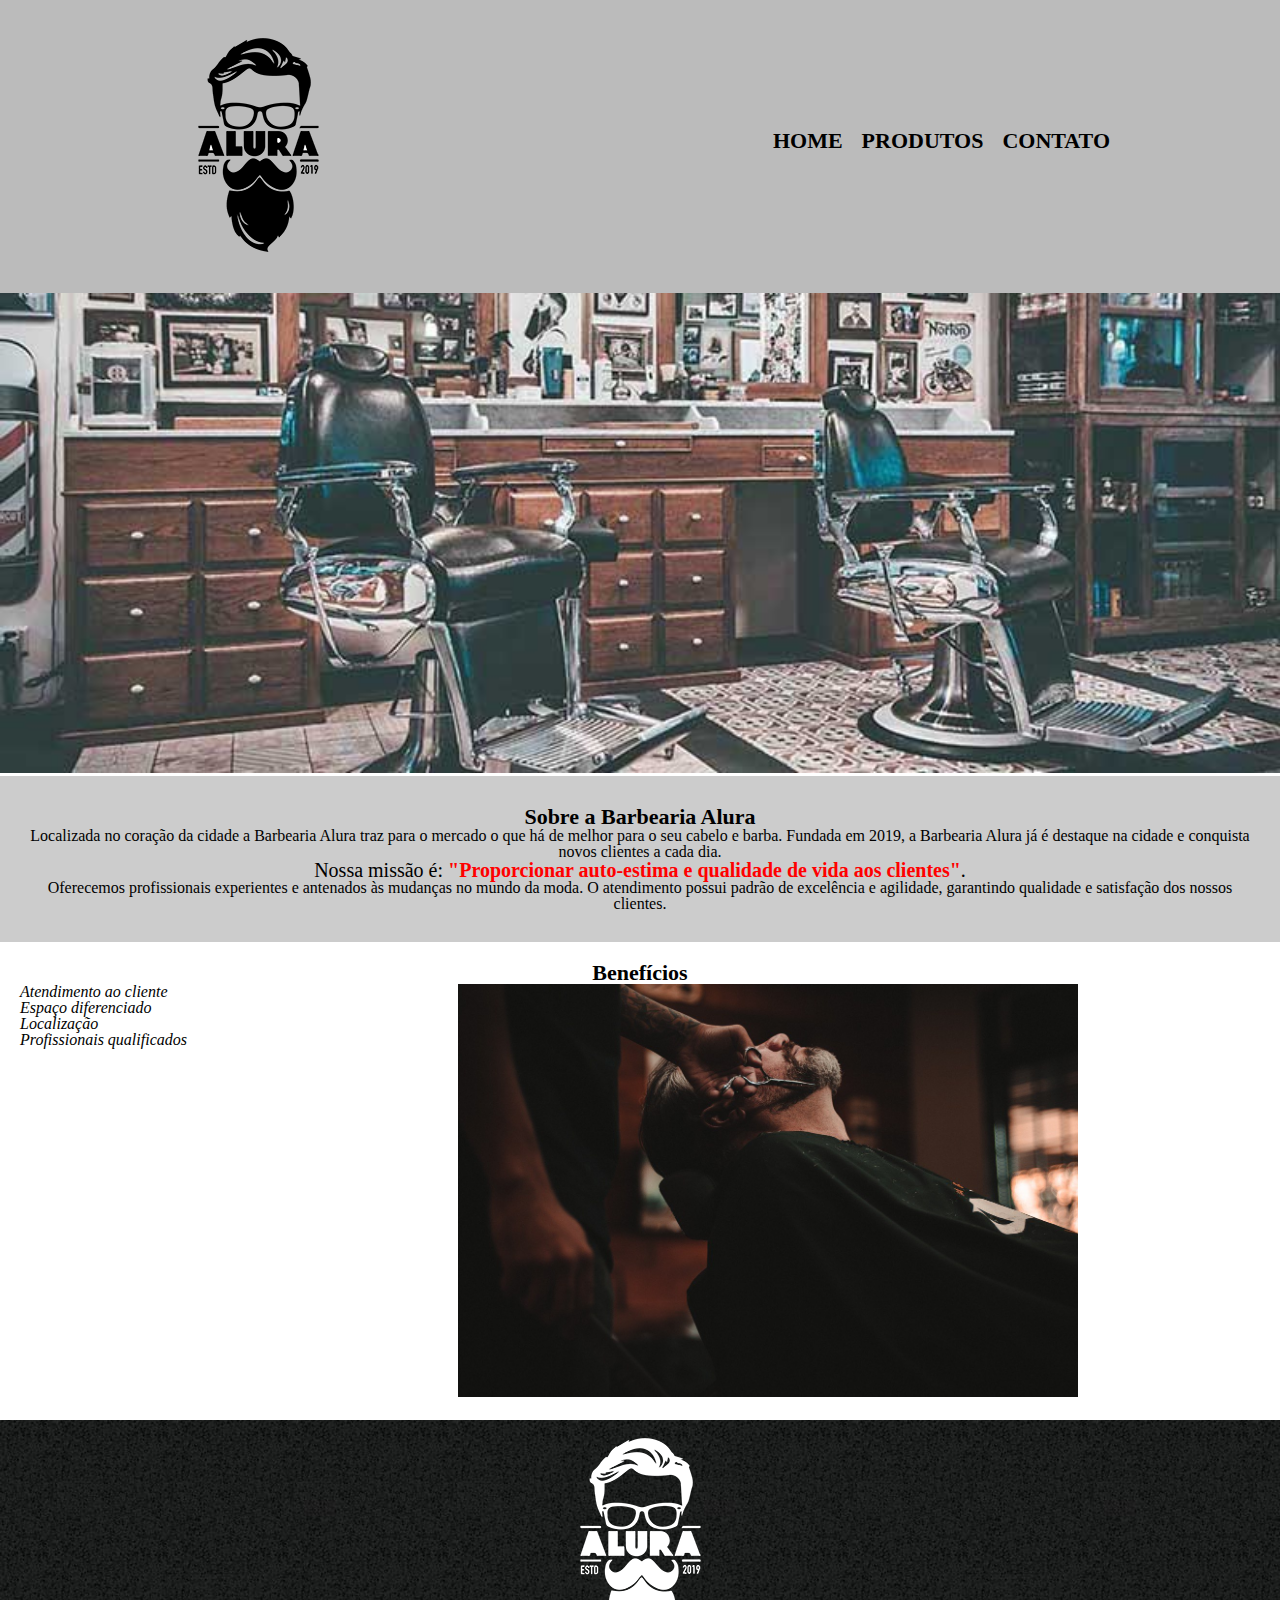
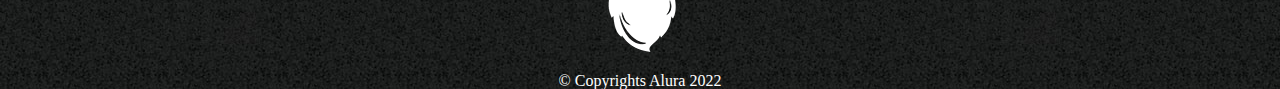
<file: index.html>
<!DOCTYPE html>
<html lang="pt-br">
    <head>
        <meta charset="UTF-8">
        <title>Barbearia Alura</title>
        <link rel="stylesheet" href="reset.css">
        <link rel="stylesheet" href="style.css">
    </head>
    <body>
        <header>
            <div class="caixa">
                <h1><img src="logo.png"></h1>

                <nav>
                    <ul>
                        <li><a href="index.html">Home</a></li>
                        <li><a href="produtos.html">Produtos</a></li>
                        <li><a href="contato.html">Contato</a></li>
                    </ul>
                </nav>
            </div>
        </header>
        
        <img id="banner" src="banner.jpg">
        
        <div class="principal">
            <h2 class="titulo-centralizado">Sobre a Barbearia Alura</h2>

            <p>Localizada no coração da cidade a <strong>Barbearia Alura</strong> traz para o mercado o que há de melhor para o seu cabelo e barba. Fundada em 2019, a Barbearia Alura já é destaque na cidade e conquista novos clientes a cada dia.</p>

            <p id= "missao"><em>Nossa missão é: <strong>"Proporcionar auto-estima e qualidade de vida aos clientes"</strong>.</em></p>

            <p>Oferecemos profissionais experientes e antenados às mudanças no mundo da moda. O atendimento possui padrão de excelência e agilidade, garantindo qualidade e satisfação dos nossos clientes.</p>
        </div>

        <div class="beneficios">
            <h3 class="titulo-centralizado">Benefícios</h3>

            <ul>
                <li class="itens">Atendimento ao cliente</li>
                <li class="itens">Espaço diferenciado</li>
                <li class="itens">Localização</li>
                <li class="itens">Profissionais qualificados</li>
            </ul>

            <img src="beneficios.jpg" class="imagembeneficios">
        </div>

        <footer>
            <img src="logo-branco.png">
            <p class="copyright">&copy; Copyrights Alura 2022</p>
        </footer>
    </body>
    
</html>
</file>
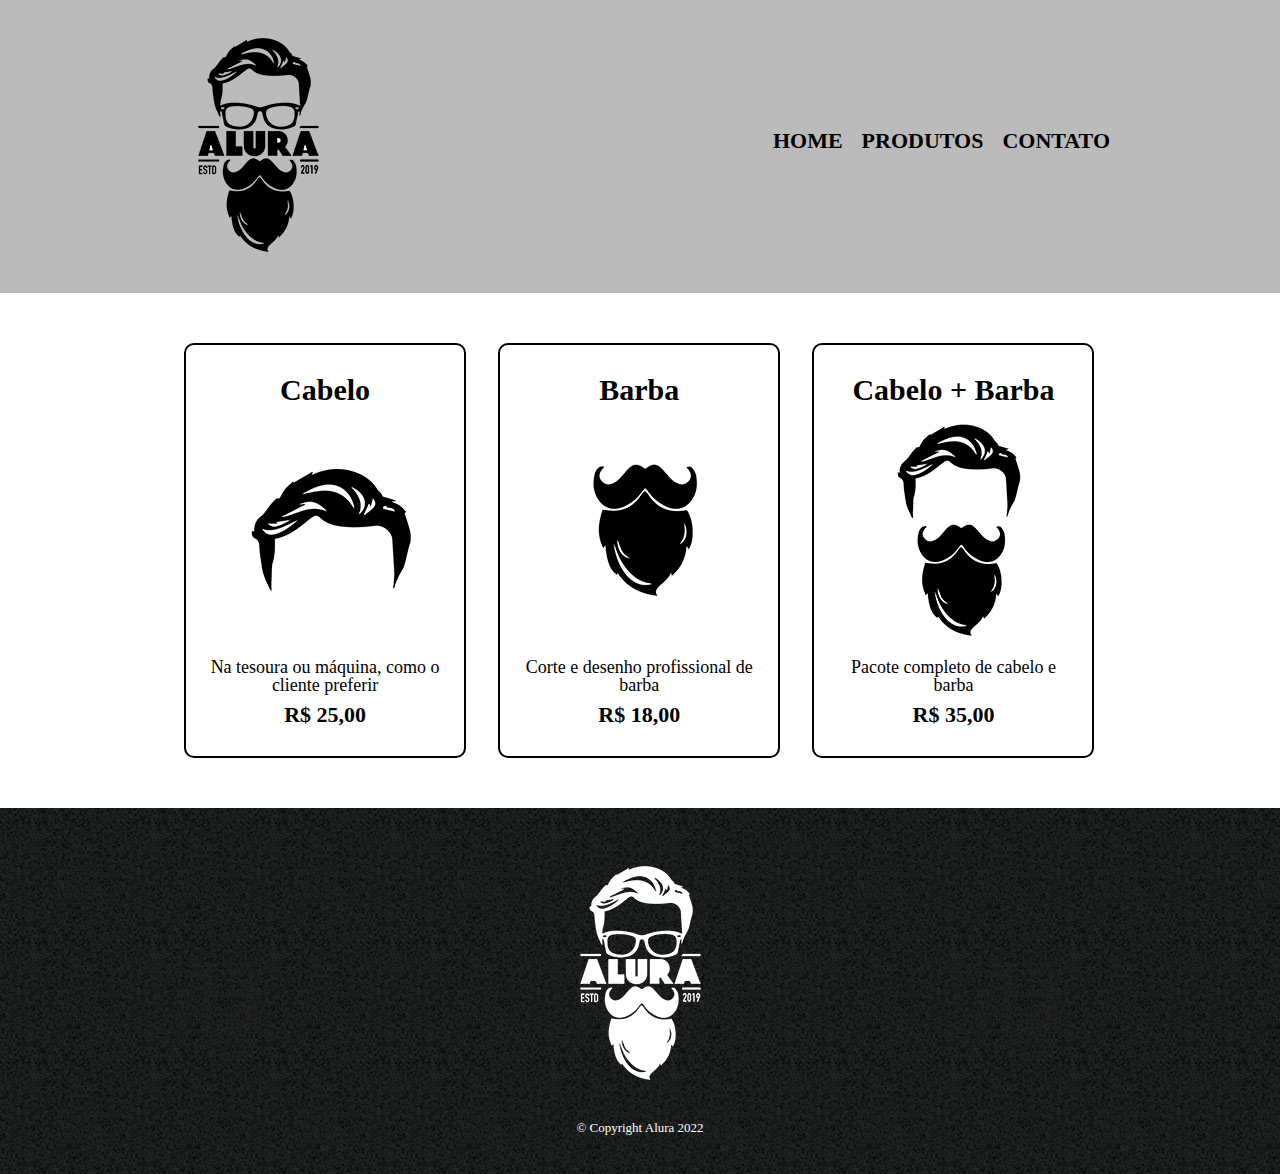
<file: produtos.html>
<!DOCTYPE html>
<html lang="pt-br">
    <head>
        <meta charset="UTF-8">
        <title>Barbearia Alura</title>
        <link rel="stylesheet" href="reset.css">
        <link rel="stylesheet" href="produtos.css">
    </head>
    <body>
        <header>
            <div class="caixa">
                <h1><img src="logo.png"></h1>

                <nav>
                    <ul>
                        <li><a href="index.html">Home</a></li>
                        <li><a href="produtos.html">Produtos</a></li>
                        <li><a href="contato.html">Contato</a></li>
                    </ul>
                </nav>
            </div>
        </header>

        <main>
            <ul class="produtos">
                <li>
                    <h2>Cabelo</h2>
                    <img src="cabelo.jpg">
                    <p class="produto-descricao">Na tesoura ou máquina, como o cliente preferir</p>
                    <p class="produto-preco">R$ 25,00</p>
                </li>
                <li>
                    <h2>Barba</h2>
                    <img src="barba.jpg">
                    <p class="produto-descricao">Corte e desenho profissional de barba</p>
                    <p class="produto-preco">R$ 18,00</p>
                </li>
                <li>
                    <h2>Cabelo + Barba</h2>
                    <img src="cabelo+barba.jpg">
                    <p class="produto-descricao">Pacote completo de cabelo e barba</p>
                    <p class="produto-preco">R$ 35,00</p>
                </li>
            </ul>
        </main>

        <footer>
            <img src="logo-branco.png">
            <p class="copyright">&copy; Copyright Alura 2022</p>
        </footer>
    </body>
</html>
</file>
<file: style.css>
header {
    background: #BBBBBB;
    padding: 20px 0;
}

.caixa {
    position: relative;
    width: 940px;
    margin: 0 auto;
}

nav {
    position: absolute;
    top: 110px;
    right: 0;
}

nav li {
    display: inline;
    margin: 0 0 0 15px;
}

nav a {
    font-size: 22px;
    font-weight: bold;
    text-transform: uppercase;
    text-decoration: none;
    color: #000000;
}

nav a:hover {
    color: #C78C19;
    text-decoration: underline;
}

#banner {
    width: 100%;
}

.principal {
    background-color: #CCCCCC;
    padding: 30px;
}

.titulo-centralizado {
    text-align: center;
    font-weight: bold;
    font-size: 22px;
}

p {
    text-align: center;
}

#missao {
    font-size: 20px;
}

em strong {
    color: #FF0000;
    font-weight: bold;
}

.beneficios {
    background: #FFFFFF;
    padding: 20px;
}

.beneficios ul {
    display: inline-block;
    vertical-align: top;
    width: 20%;
    margin-right: 15%;
}

.itens {
    font-style: italic;
}

.imagembeneficios {
    width: 50%;
}

footer {
    background: url("bg.jpg");
    text-align: center;
    color: #FFFFFF;
}
</file>
<file: produtos.css>
header {
    background: #BBBBBB;
    padding: 20px 0;
}

.caixa {
    position: relative;
    width: 940px;
    margin: 0 auto;
}

nav {
    position: absolute;
    top: 110px;
    right: 0;
}

nav li {
    display: inline;
    margin: 0 0 0 15px;
}

nav a {
    font-size: 22px;
    font-weight: bold;
    text-transform: uppercase;
    text-decoration: none;
    color: #000000;
}

nav a:hover {
    color: #C78C19;
    text-decoration: underline;
}

.produtos {
    width: 940px;
    margin: 0 auto;
    padding: 50px 0;
}

.produtos li{
    display: inline-block;
    text-align: center;
    width: 30%;
    vertical-align: top;
    margin: 0 1.5%;
    padding: 30px 20px;
    box-sizing: border-box;
    border: 2px solid #000000;
    border-radius: 10px;
}

.produtos li:hover {
    border-color: #C78C19;
}

.produtos li:hover h2 {
    font-size: 34px;
}

.produtos li:active {
    border-color: #088C19;
}

.produtos h2{
    font-size: 30px;
    font-weight: bold;
}

.produto-descricao{
    font-size: 18px;
}

.produto-preco{
    font-size: 22px;
    font-weight: bold;
    margin-top: 10px;
}

footer {
    background: url("bg.jpg");
    text-align: center;
    color: #FFFFFF;
    padding: 40px 0;
}

.copyright {
    font-size: 13px;
    margin: 20px 0 0;
}
</file>
